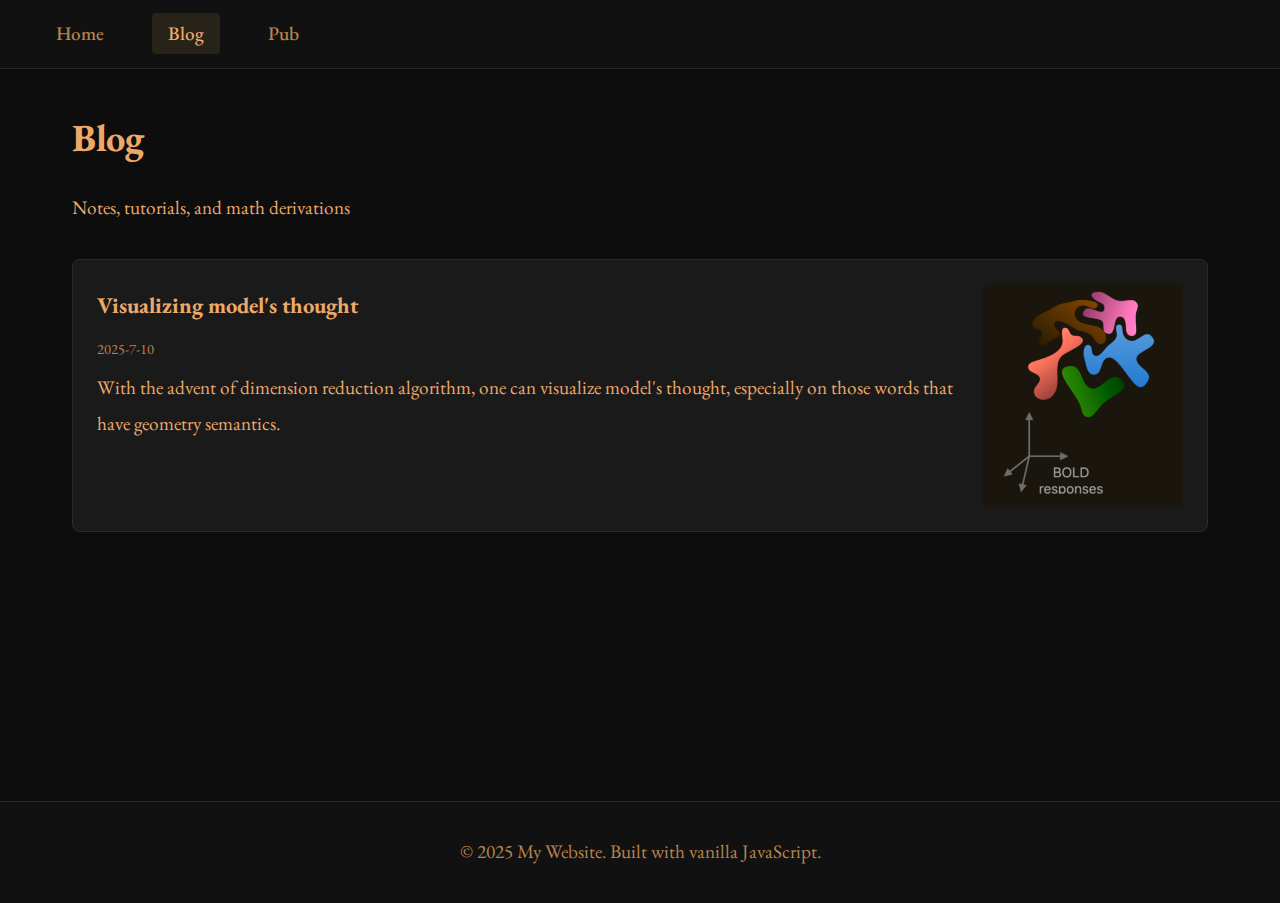
<file: blog/index.html>
<!DOCTYPE html>
<html lang="en">
<head>
    <meta charset="UTF-8">
    <meta name="viewport" content="width=device-width, initial-scale=1.0">
    <title>Blog - My Website</title>
    <link rel="stylesheet" href="../css/style.css">
</head>
<body>
    <nav>
        <ul>
            <li><a href="../index.html">Home</a></li>
            <li><a href="index.html" class="active">Blog</a></li>
            <li><a href="../pub/index.html">Pub</a></li>
        </ul>
    </nav>

    <main>
        <h1 style="margin-bottom: 1rem;">Blog</h1>
        <p style="margin-bottom: 2rem;" class="subtitle">Notes, tutorials, and math derivations</p>

        <div class="post-list">

            <article class="post-card">
                <div class="post-info">
                    <h3><a href="post1-icl.html">Visualizing model's thought</a></h3>
                    <p class="date">2025-7-10</p>
                    <p class="excerpt">With the advent of dimension reduction algorithm, one can visualize model's thought, especially on those words that have geometry semantics.</p>
                </div>
                <div class="post-image">
                    <img src="../assets/images/manifold.png" alt="Calculus">
                </div>
            </article>

        </div>
    </main>

    <footer>
        <p>&copy; 2025 My Website. Built with vanilla JavaScript.</p>
    </footer>
</body>
</html>
</file>
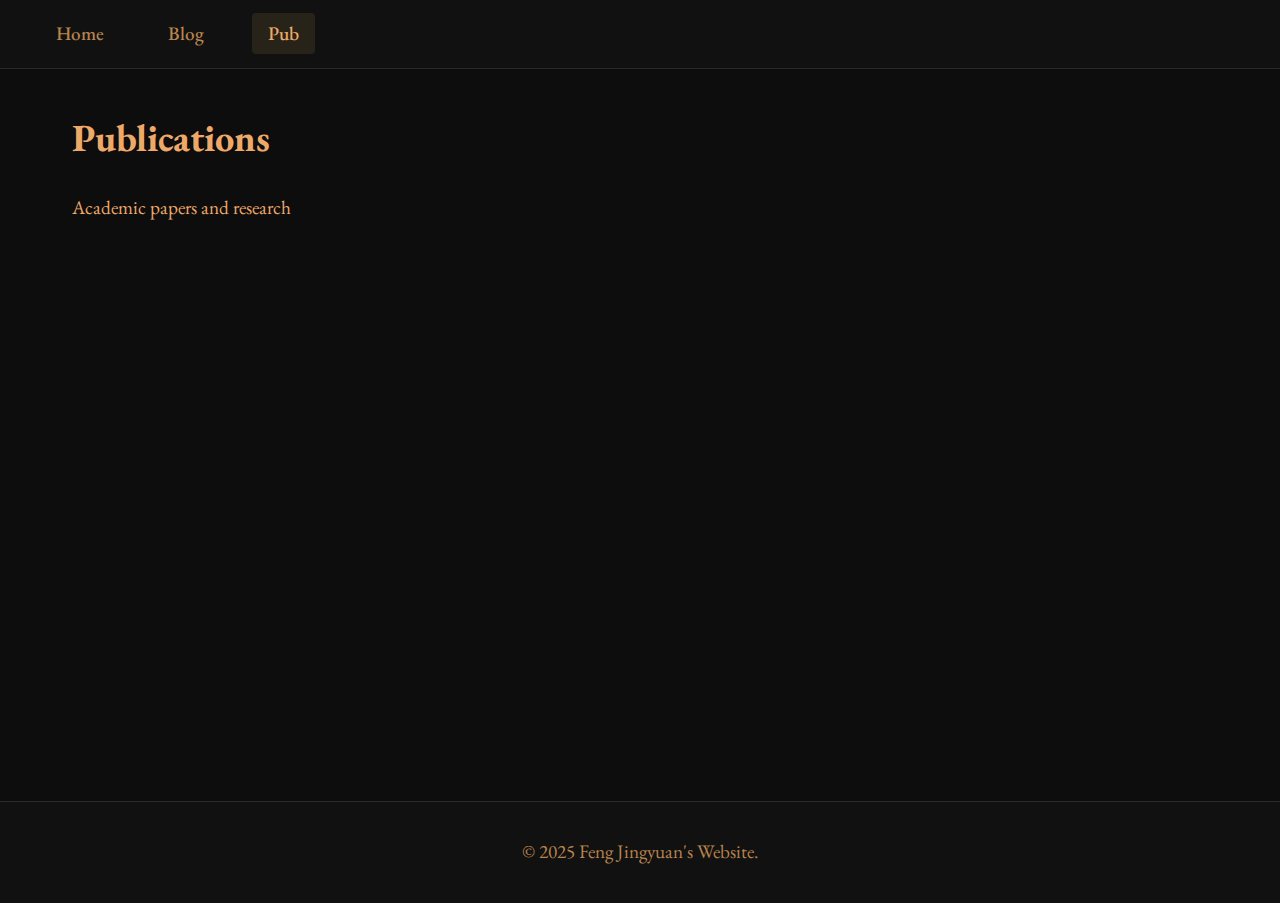
<file: pub/index.html>
<!DOCTYPE html>
<html lang="en">
<head>
    <meta charset="UTF-8">
    <meta name="viewport" content="width=device-width, initial-scale=1.0">
    <title>Publications - My Website</title>
    <link rel="stylesheet" href="../css/style.css">
</head>
<body>
    <nav>
        <ul>
            <li><a href="../index.html">Home</a></li>
            <li><a href="../blog/index.html">Blog</a></li>
            <li><a href="index.html" class="active">Pub</a></li>
        </ul>
    </nav>

    <main>
        <h1 style="margin-bottom: 1rem;">Publications</h1>
        <p style="margin-bottom: 2rem;" class="subtitle">Academic papers and research</p>

        <div class="pub-list">

    </main>

    <footer>
        <p>&copy; 2025 Feng Jingyuan's Website.</p>
    </footer>
</body>
</html>
</file>
<file: css/style.css>
/* Google Fonts - EB Garamond */
@import url('https://fonts.googleapis.com/css2?family=EB+Garamond:ital,wght@0,400;0,500;0,600;0,700;1,400;1,500&display=swap');

/* 基础样式重置 */
* {
    margin: 0;
    padding: 0;
    box-sizing: border-box;
}

:root {
    /* Black background + Amber theme */
    --bg-color: #0d0d0d;
    --card-bg: #1a1a1a;
    --text-color: #EDA969;          /* Amber */
    --text-secondary: #b8844d;      /* Dark amber */
    --accent-color: #EDA969;        /* Amber (highlight) */
    --border-color: #2a2a2a;
    --nav-bg: #111111;
}

body {
    font-family: 'EB Garamond', Georgia, 'Times New Roman', serif;
    font-size: 1.2rem;
    line-height: 1.9;
    color: var(--text-color);
    background-color: var(--bg-color);
}

/* 导航栏 */
nav {
    background-color: var(--nav-bg);
    padding: 1rem 2rem;
    position: sticky;
    top: 0;
    z-index: 100;
    border-bottom: 1px solid var(--border-color);
}

nav ul {
    list-style: none;
    display: flex;
    gap: 2rem;
    max-width: 1200px;
    margin: 0 auto;
}

nav a {
    color: var(--text-secondary);
    text-decoration: none;
    font-weight: 500;
    padding: 0.5rem 1rem;
    border-radius: 4px;
    transition: color 0.3s, background-color 0.3s;
}

nav a:hover {
    color: var(--accent-color);
}

nav a.active {
    color: var(--accent-color);
    background-color: rgba(245, 197, 99, 0.1);
}

/* 主内容区 */
main {
    max-width: 1200px;
    margin: 0 auto;
    padding: 2rem;
    min-height: calc(100vh - 200px);
}

/* Hero 区域 */
.hero {
    text-align: center;
    padding: 4rem 2rem;
    background: linear-gradient(135deg, #1a1a1a, #252525);
    border: 1px solid var(--border-color);
    border-radius: 8px;
    margin-bottom: 2rem;
}

.hero h1 {
    font-size: 3rem;
    margin-bottom: 1rem;
    color: var(--accent-color);
}

.hero p {
    color: var(--text-secondary);
    font-size: 1.1rem;
}

/* 介绍区域 */
.intro {
    background: var(--card-bg);
    padding: 2rem;
    border-radius: 8px;
    border: 1px solid var(--border-color);
}

.intro h2 {
    font-size: 1.8rem;
    margin-top: 2rem;
    margin-bottom: 1.2rem;
    color: var(--accent-color);
}

.intro h3 {
    font-size: 1.4rem;
    margin-top: 2rem;
    margin-bottom: 1rem;
    color: var(--accent-color);
}

.intro p {
    margin-bottom: 1.5rem;
}

.intro ul {
    margin-left: 1.5rem;
    margin-bottom: 1.5rem;
}

.intro li {
    margin-bottom: 0.6rem;
}

.intro a {
    color: var(--accent-color);
    text-decoration: underline;
    text-decoration-style: dotted;
    text-underline-offset: 3px;
    transition: color 0.2s, text-decoration-color 0.2s;
}

.intro a:hover {
    color: #fff;
    text-decoration-style: solid;
}

/* About me 左右布局 */
.intro-content {
    display: flex;
    gap: 2rem;
    align-items: flex-start;
}

.intro-text {
    flex: 1;
}

.intro-text h2:first-child {
    margin-top: 0;
}

.intro-image {
    width: 280px;
    height: 350px;
    flex-shrink: 0;
}

.intro-image img {
    width: 100%;
    height: 100%;
    object-fit: cover;
    border-radius: 8px;
    border: 1px solid var(--border-color);
}

@media (max-width: 768px) {
    .intro-content {
        flex-direction: column-reverse;
        align-items: center;
    }

    .intro-image {
        width: 200px;
        margin-bottom: 1rem;
    }
}

/* 文章列表 */
.post-list {
    display: grid;
    gap: 1.5rem;
}

.post-card {
    background: var(--card-bg);
    padding: 1.5rem;
    border-radius: 8px;
    border: 1px solid var(--border-color);
    transition: transform 0.3s, border-color 0.3s;
    display: flex;
    gap: 1.5rem;
    align-items: stretch;
}

.post-card:hover {
    transform: translateY(-2px);
    border-color: var(--text-secondary);
}

.post-card .post-info {
    flex: 1;
}

.post-card .post-image {
    width: 200px;
    min-height: 150px;
    border-radius: 4px;
    overflow: hidden;
    flex-shrink: 0;
}

.post-card .post-image img {
    width: 100%;
    height: 100%;
    object-fit: cover;
    border-radius: 4px;
}

.post-card h3 {
    margin-bottom: 0.5rem;
}

.post-card h3 a {
    color: var(--accent-color);
    text-decoration: none;
}

.post-card h3 a:hover {
    text-decoration: underline;
}

.post-card .date {
    color: var(--text-secondary);
    font-size: 0.9rem;
    margin-bottom: 0.5rem;
}

.post-card .excerpt {
    color: var(--text-color);
}

/* 文章内容 */
.post-content {
    background: var(--card-bg);
    padding: 2rem;
    border-radius: 8px;
    border: 1px solid var(--border-color);
}

.post-content h1 {
    color: var(--accent-color);
    margin-bottom: 0.5rem;
}

.post-content .meta {
    color: var(--text-secondary);
    margin-bottom: 2rem;
    padding-bottom: 1rem;
    border-bottom: 1px solid var(--border-color);
}

.post-content img {
    max-width: 100%;
    height: auto;
    border-radius: 4px;
    margin: 1rem 0;
    border: 1px solid var(--border-color);
}

.container-flex {
  display: flex;
  justify-content: center;
  align-items: center;
  min-height: 10vh;
  max-width: 500px; /* 容器最大宽度 */
  margin: 0 auto; /* 容器居中 */
}

.image-gallery {
  display: flex; /* 使用Flexbox布局 */
  justify-content: space-between; /* 在项目之间分配空间，使两边图片与页面左右间距相同 */
  align-items: flex-start; /* 或者 center, 根据caption的高度调整，使顶部对齐 */
  max-width: 1200px; /* 限制图库的最大宽度，可根据需要调整 */
  margin: 0 auto; /* 使整个图库在页面中居中 */
  padding: 0 20px; /* 左右内边距，确保图片不会紧贴浏览器边缘 */
}

.image-gallery figure {
  flex: 0 1 30%; /* 每个图片占据大约30%的宽度，留出空间用于间隔 */
  margin: 0; /* 重置figure的默认外边距 */
  text-align: center; /* 标题居中 */
  box-sizing: border-box; /* 包含padding和border在宽度内 */
}

.image-gallery img {
  width: 100%; /* 图片宽度填充其父容器figure */
  height: 350px; /* 固定图片高度，所有图片将变为同样尺寸 */
  display: block; /* 移除图片底部可能存在的额外空间 */
}

.image-gallery figcaption {
  margin-top: 10px; /* 标题与图片之间的间距 */
  font-size: 0.9em;
  color: #b8844d; /* 使用次要文本颜色 */
}

/* 针对小屏幕设备的响应式调整 (可选) */
@media (max-width: 768px) {
  .image-gallery {
    flex-direction: column; /* 在小屏幕上垂直堆叠图片 */
    align-items: center; /* 垂直堆叠时居中对齐 */
  }

  .image-gallery figure {
    width: 90%; /* 小屏幕上图片占据大部分宽度 */
    margin-bottom: 20px; /* 垂直堆叠时图片之间的间距 */
  }
}

/* 两图并排布局 */
.image-row {
  display: flex;
  justify-content: center;
  gap: 2rem;
  max-width: 900px;
  margin: 1.5rem auto;
}

.image-row figure {
  flex: 1;
  max-width: 45%;
  margin: 0;
  text-align: center;
}

.image-row img {
  width: 100%;
  height: auto;
  display: block;
}

.image-row figcaption {
  margin-top: 0.5rem;
  font-size: 0.9em;
  color: var(--text-secondary);
}

@media (max-width: 768px) {
  .image-row {
    flex-direction: column;
    align-items: center;
  }

  .image-row figure {
    max-width: 90%;
    margin-bottom: 1.5rem;
  }
}

/* 两代码块并排布局 */
.code-row {
  display: flex;
  justify-content: center;
  gap: 2rem;
  max-width: 900px;
  margin: 1.5rem auto;
}

.code-row figure {
  flex: 1;
  max-width: 45%;
  margin: 0;
  text-align: center;
}

.code-row pre {
  background: #0a0a0a;
  color: var(--accent-color);
  padding: 1rem;
  border-radius: 4px;
  overflow-x: auto;
  border: 1px solid var(--border-color);
  text-align: left;
  margin: 0;
}

.code-row code {
  font-family: 'SF Mono', 'Monaco', 'Menlo', 'Consolas', monospace;
  font-size: 0.85rem;
}

.code-row figcaption {
  margin-top: 0.5rem;
  font-size: 0.9em;
  color: var(--text-secondary);
}

@media (max-width: 768px) {
  .code-row {
    flex-direction: column;
    align-items: center;
  }

  .code-row figure {
    max-width: 90%;
    margin-bottom: 1.5rem;
  }
}

/* 字符计数器组件 */
.char-counter {
  background: #0a0a0a;
  border: 1px solid var(--border-color);
  border-radius: 4px;
  padding: 1rem;
  margin: 1.5rem auto;
  max-width: 500px;
}

.char-counter p {
  margin-bottom: 0.5rem;
  font-size: 0.9rem;
}

.char-counter textarea {
  width: 100%;
  height: 100px;
  background: var(--bg-color);
  color: var(--text-color);
  border: 1px solid var(--border-color);
  border-radius: 4px;
  padding: 0.5rem;
  font-family: 'SF Mono', 'Monaco', 'Menlo', 'Consolas', monospace;
  font-size: 0.85rem;
  resize: vertical;
}

.char-counter textarea:focus {
  outline: none;
  border-color: var(--accent-color);
}

.char-counter .counter-result {
  margin-top: 0.5rem;
  font-size: 1rem;
  color: var(--accent-color);
}

.post-content p {
    margin-bottom: 1rem;
}

.post-content h2,
.post-content h3 {
    margin-top: 2rem;
    margin-bottom: 1rem;
    color: var(--accent-color);
}

.post-content ul,
.post-content ol {
    margin-left: 1.5rem;
    margin-bottom: 1rem;
}

.post-content li {
    margin-bottom: 0.5rem;
}

/* 代码块 */
.post-content pre {
    background: #0a0a0a;
    color: var(--accent-color);
    padding: 1rem;
    border-radius: 4px;
    overflow-x: auto;
    margin: 1rem 0;
    border: 1px solid var(--border-color);
}

.post-content code {
    font-family: 'SF Mono', 'Monaco', 'Menlo', 'Consolas', monospace;
    font-size: 0.9rem;
}

/* 页脚 */
footer {
    background-color: var(--nav-bg);
    color: var(--text-secondary);
    text-align: center;
    padding: 2rem;
    margin-top: 2rem;
    border-top: 1px solid var(--border-color);
}

footer a {
    color: var(--accent-color);
}

.visitor-count {
    font-size: 0.9rem;
    margin-top: 0.5rem;
    opacity: 0.8;
}

/* 出版物页面 */
.pub-list {
    display: grid;
    gap: 1.5rem;
}

.pub-item {
    background: var(--card-bg);
    padding: 1.5rem;
    border-radius: 8px;
    border: 1px solid var(--border-color);
    border-left: 4px solid var(--accent-color);
}

.pub-item h3 {
    color: var(--accent-color);
    margin-bottom: 0.5rem;
}

.pub-item .authors {
    color: var(--text-secondary);
    font-style: italic;
    margin-bottom: 0.5rem;
}

.pub-item .venue {
    color: var(--text-color);
    font-weight: 500;
}

.pub-item a {
    color: var(--accent-color);
    text-decoration: none;
}

.pub-item a:hover {
    text-decoration: underline;
}

/* 返回按钮 */
.back-btn {
    display: inline-block;
    margin-bottom: 1rem;
    color: var(--accent-color);
    text-decoration: none;
    cursor: pointer;
}

.back-btn:hover {
    text-decoration: underline;
}

/* 按钮样式 */
button {
    background: var(--card-bg);
    color: var(--accent-color);
    border: 1px solid var(--accent-color);
    padding: 0.5rem 1rem;
    border-radius: 4px;
    cursor: pointer;
    transition: background-color 0.3s;
}

button:hover {
    background: rgba(245, 197, 99, 0.1);
}

/* 输入框样式 */
input[type="text"] {
    background: var(--bg-color);
    color: var(--text-color);
    border: 1px solid var(--border-color);
    padding: 0.5rem;
    border-radius: 4px;
}

input[type="text"]:focus {
    outline: none;
    border-color: var(--accent-color);
}

/* 响应式设计 */
@media (max-width: 768px) {
    nav ul {
        gap: 1rem;
    }

    .hero h1 {
        font-size: 1.8rem;
    }

    main {
        padding: 1rem;
    }
}
</file>
